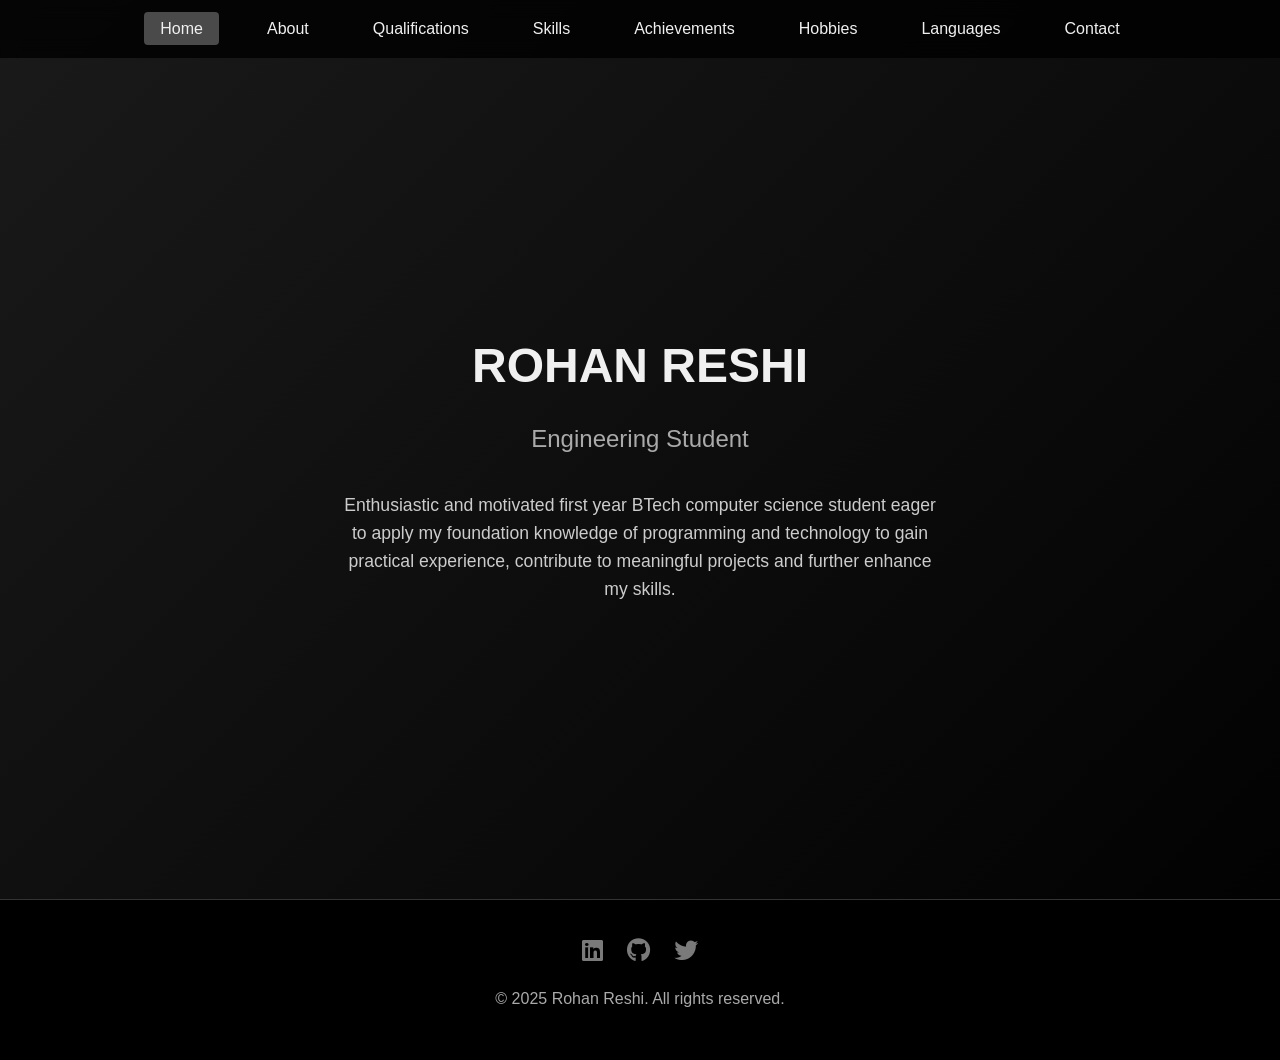
<file: index.html>
<!DOCTYPE html>
<html lang="en">
<head>
    <meta charset="UTF-8">
    <meta name="viewport" content="width=device-width, initial-scale=1.0">
    <title>Rohan Reshi | Engineering Student</title>
    <link rel="stylesheet" href="style.css">
    <link rel="stylesheet" href="https://cdnjs.cloudflare.com/ajax/libs/font-awesome/6.0.0-beta3/css/all.min.css">
</head>
<body>
    <nav>
        <ul>
            <li><a href="index.html" class="nav-link active" data-section="home">Home</a></li>
            <li><a href="about.html" class="nav-link" data-section="about">About</a></li>
            <li><a href="qualifications.html" class="nav-link" data-section="qualifications">Qualifications</a></li>
            <li><a href="skills.html" class="nav-link" data-section="skills">Skills</a></li>
            <li><a href="achievements.html" class="nav-link" data-section="achievements">Achievements</a></li>
            <li><a href="hobbies.html" class="nav-link" data-section="hobbies">Hobbies</a></li>
            <li><a href="languages.html" class="nav-link" data-section="languages">Languages</a></li>
            <li><a href="contact.html" class="nav-link" data-section="contact">Contact</a></li>
        </ul>
    </nav>

    <section id="home">
        <div class="hero-content">
            <h1>ROHAN RESHI</h1>
            <h2>Engineering Student</h2>
            <p>Enthusiastic and motivated first year BTech computer science student eager to apply my foundation knowledge of programming and technology to gain practical experience, contribute to meaningful projects and further enhance my skills.</p>
        </div>
    </section>

    <footer>
        <div class="social-links">
            <a href="#"><i class="fab fa-linkedin"></i></a>
            <a href="#"><i class="fab fa-github"></i></a>
            <a href="#"><i class="fab fa-twitter"></i></a>
        </div>
        <p>&copy; 2025 Rohan Reshi. All rights reserved.</p>
    </footer>

    <script src="script.js"></script>
</body>
</html>
</file>
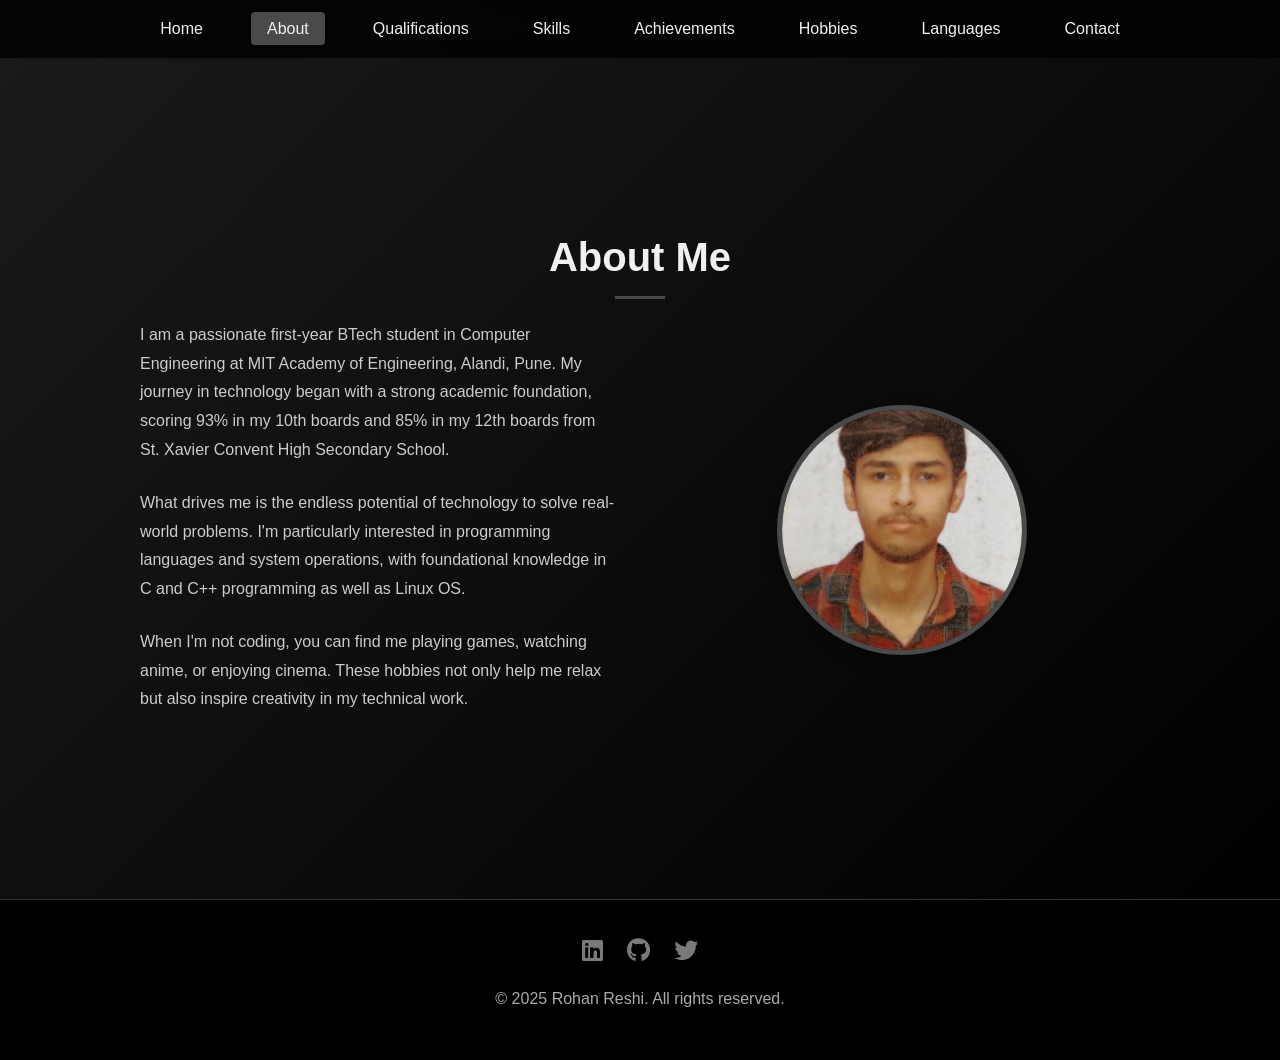
<file: about.html>
<!DOCTYPE html>
<html lang="en">
<head>
    <meta charset="UTF-8">
    <meta name="viewport" content="width=device-width, initial-scale=1.0">
    <title>About Rohan Reshi</title>
    <link rel="stylesheet" href="style.css">
    <link rel="stylesheet" href="https://cdnjs.cloudflare.com/ajax/libs/font-awesome/6.0.0-beta3/css/all.min.css">
</head>
<body>
    <nav>
        <ul>
            <li><a href="index.html" class="nav-link" data-section="home">Home</a></li>
            <li><a href="about.html" class="nav-link active" data-section="about">About</a></li>
            <li><a href="qualifications.html" class="nav-link" data-section="qualifications">Qualifications</a></li>
            <li><a href="skills.html" class="nav-link" data-section="skills">Skills</a></li>
            <li><a href="achievements.html" class="nav-link" data-section="achievements">Achievements</a></li>
            <li><a href="hobbies.html" class="nav-link" data-section="hobbies">Hobbies</a></li>
            <li><a href="languages.html" class="nav-link" data-section="languages">Languages</a></li>
            <li><a href="contact.html" class="nav-link" data-section="contact">Contact</a></li>
        </ul>
    </nav>

    <section id="about">
        <h1>About Me</h1>
        <div class="about-content">
            <div class="about-text">
                <p>I am a passionate first-year BTech student in Computer Engineering at MIT Academy of Engineering, Alandi, Pune. My journey in technology began with a strong academic foundation, scoring 93% in my 10th boards and 85% in my 12th boards from St. Xavier Convent High Secondary School.</p>
                <p>What drives me is the endless potential of technology to solve real-world problems. I'm particularly interested in programming languages and system operations, with foundational knowledge in C and C++ programming as well as Linux OS.</p>
                <p>When I'm not coding, you can find me playing games, watching anime, or enjoying cinema. These hobbies not only help me relax but also inspire creativity in my technical work.</p>
            </div>
            <div class="about-image">
                <img src="profile.jpg" alt="Rohan Reshi" class="profile-img">
            </div>
        </div>
    </section>

    <footer>
        <div class="social-links">
            <a href="#"><i class="fab fa-linkedin"></i></a>
            <a href="#"><i class="fab fa-github"></i></a>
            <a href="#"><i class="fab fa-twitter"></i></a>
        </div>
        <p>&copy; 2025 Rohan Reshi. All rights reserved.</p>
    </footer>

    <script src="script.js"></script>
</body>
</html>
</file>
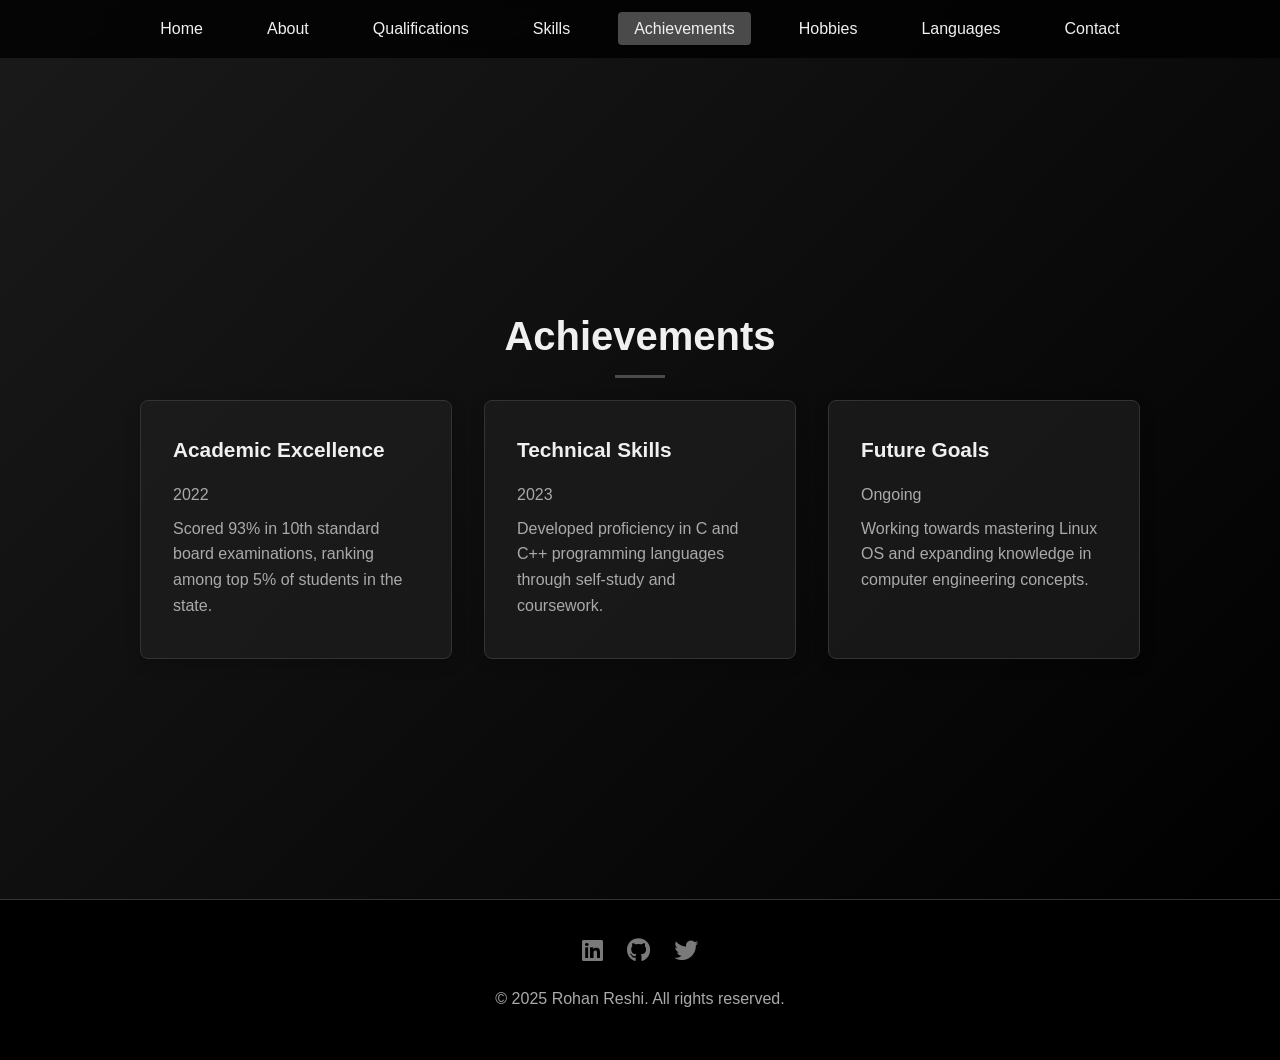
<file: achievements.html>
<!DOCTYPE html>
<html lang="en">
<head>
    <meta charset="UTF-8">
    <meta name="viewport" content="width=device-width, initial-scale=1.0">
    <title>Achievements - Rohan Reshi</title>
    <link rel="stylesheet" href="style.css">
    <link rel="stylesheet" href="https://cdnjs.cloudflare.com/ajax/libs/font-awesome/6.0.0-beta3/css/all.min.css">
</head>
<body>
    <nav>
        <ul>
            <li><a href="index.html" class="nav-link" data-section="home">Home</a></li>
            <li><a href="about.html" class="nav-link" data-section="about">About</a></li>
            <li><a href="qualifications.html" class="nav-link" data-section="qualifications">Qualifications</a></li>
            <li><a href="skills.html" class="nav-link" data-section="skills">Skills</a></li>
            <li><a href="achievements.html" class="nav-link active" data-section="achievements">Achievements</a></li>
            <li><a href="hobbies.html" class="nav-link" data-section="hobbies">Hobbies</a></li>
            <li><a href="languages.html" class="nav-link" data-section="languages">Languages</a></li>
            <li><a href="contact.html" class="nav-link" data-section="contact">Contact</a></li>
        </ul>
    </nav>

    <section id="achievements">
        <h1>Achievements</h1>
        <div class="achievements-container">
            <div class="achievement-card">
                <h3>Academic Excellence</h3>
                <p><span class="year">2022</span></p>
                <p>Scored 93% in 10th standard board examinations, ranking among top 5% of students in the state.</p>
            </div>
            <div class="achievement-card">
                <h3>Technical Skills</h3>
                <p><span class="year">2023</span></p>
                <p>Developed proficiency in C and C++ programming languages through self-study and coursework.</p>
            </div>
            <div class="achievement-card">
                <h3>Future Goals</h3>
                <p><span class="year">Ongoing</span></p>
                <p>Working towards mastering Linux OS and expanding knowledge in computer engineering concepts.</p>
            </div>
        </div>
    </section>

    <footer>
        <div class="social-links">
            <a href="#"><i class="fab fa-linkedin"></i></a>
            <a href="#"><i class="fab fa-github"></i></a>
            <a href="#"><i class="fab fa-twitter"></i></a>
        </div>
        <p>&copy; 2025 Rohan Reshi. All rights reserved.</p>
    </footer>

    <script src="script.js"></script>
</body>
</html>
</file>
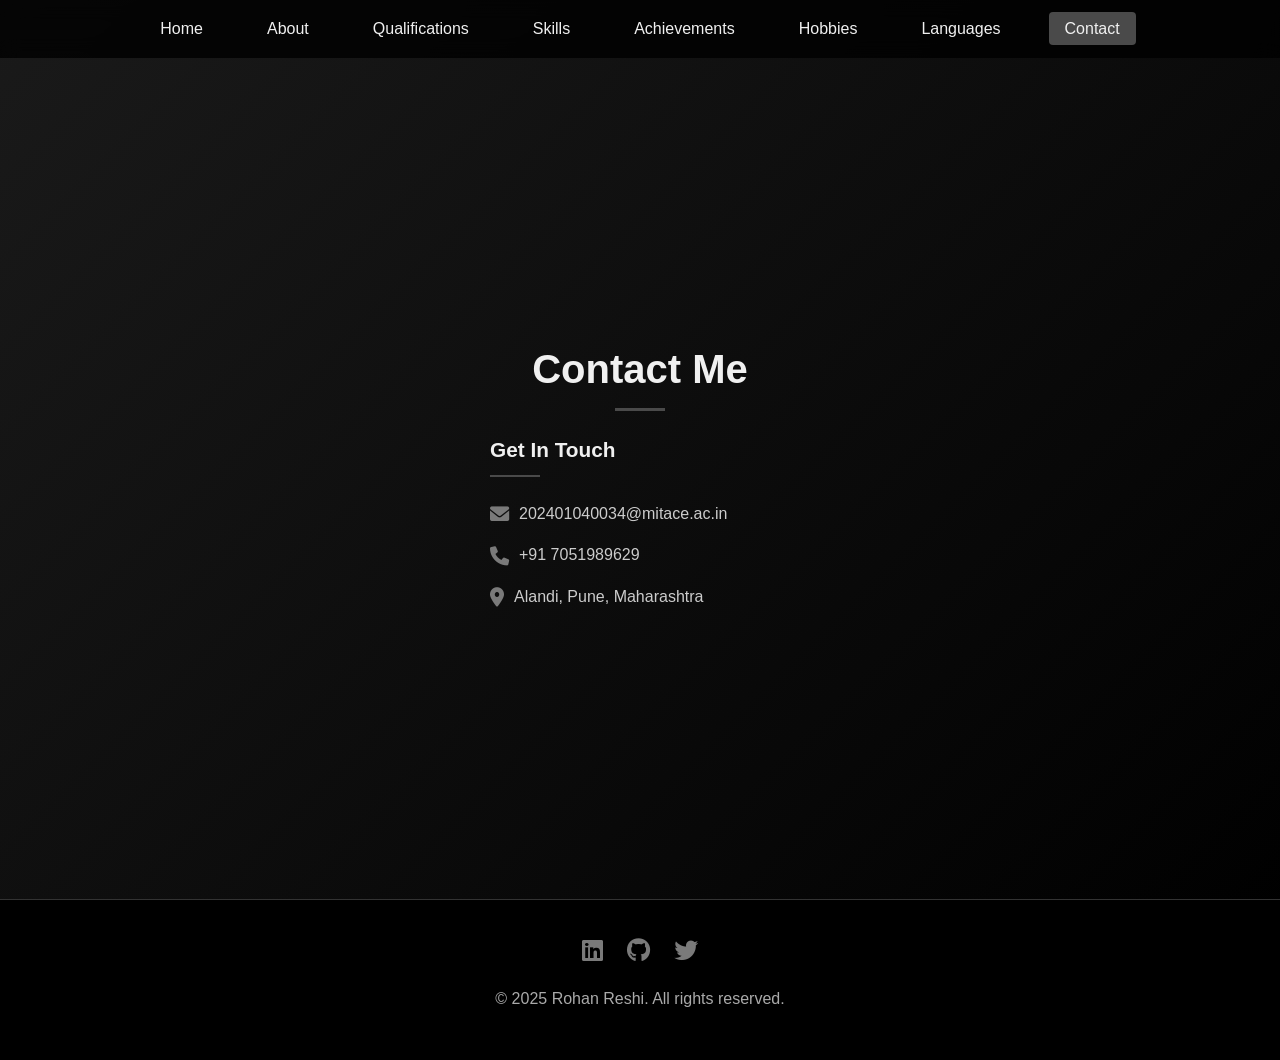
<file: contact.html>
<!DOCTYPE html>
<html lang="en">
<head>
    <meta charset="UTF-8">
    <meta name="viewport" content="width=device-width, initial-scale=1.0">
    <title>Contact - Rohan Reshi</title>
    <link rel="stylesheet" href="style.css">
    <link rel="stylesheet" href="https://cdnjs.cloudflare.com/ajax/libs/font-awesome/6.0.0-beta3/css/all.min.css">
</head>
<body>
    <nav>
        <ul>
            <li><a href="index.html" class="nav-link" data-section="home">Home</a></li>
            <li><a href="about.html" class="nav-link" data-section="about">About</a></li>
            <li><a href="qualifications.html" class="nav-link" data-section="qualifications">Qualifications</a></li>
            <li><a href="skills.html" class="nav-link" data-section="skills">Skills</a></li>
            <li><a href="achievements.html" class="nav-link" data-section="achievements">Achievements</a></li>
            <li><a href="hobbies.html" class="nav-link" data-section="hobbies">Hobbies</a></li>
            <li><a href="languages.html" class="nav-link" data-section="languages">Languages</a></li>
            <li><a href="contact.html" class="nav-link active" data-section="contact">Contact</a></li>
        </ul>
    </nav>

    <section id="contact">
        <h1>Contact Me</h1>
        <div class="contact-container">
            <div class="contact-info">
                <h3>Get In Touch</h3>
                <p><i class="fas fa-envelope"></i> 202401040034@mitace.ac.in</p>
                <p><i class="fas fa-phone"></i> +91 7051989629</p>
                <p><i class="fas fa-map-marker-alt"></i> Alandi, Pune, Maharashtra</p>
            </div>
        </div>
    </section>

    <footer>
        <div class="social-links">
            <a href="#"><i class="fab fa-linkedin"></i></a>
            <a href="#"><i class="fab fa-github"></i></a>
            <a href="#"><i class="fab fa-twitter"></i></a>
        </div>
        <p>&copy; 2025 Rohan Reshi. All rights reserved.</p>
    </footer>

    <script src="script.js"></script>
</body>
</html>
</file>
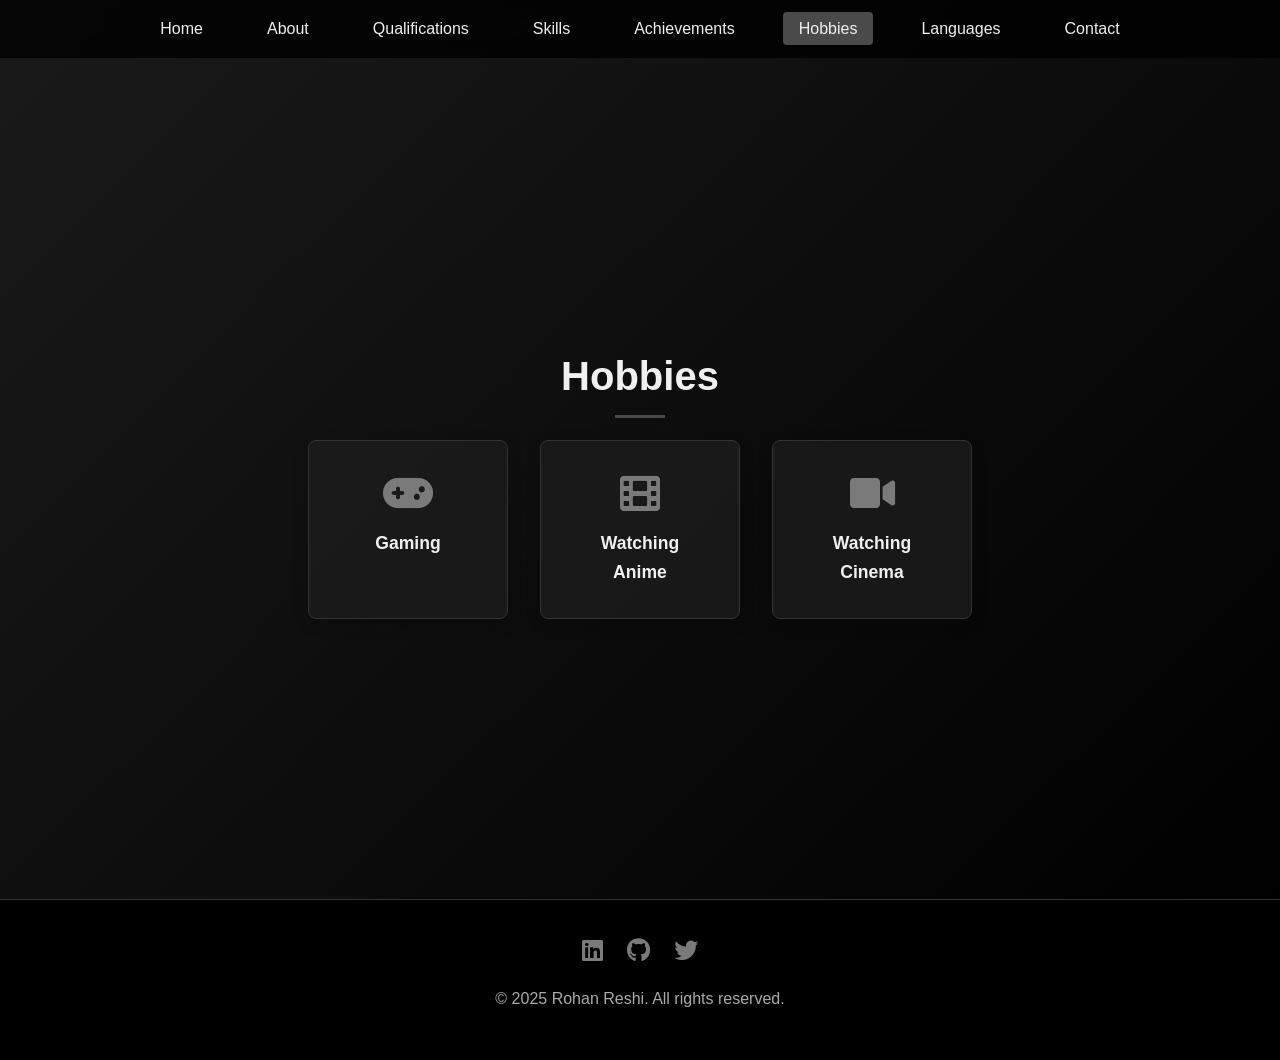
<file: hobbies.html>
<!DOCTYPE html>
<html lang="en">
<head>
    <meta charset="UTF-8">
    <meta name="viewport" content="width=device-width, initial-scale=1.0">
    <title>Hobbies - Rohan Reshi</title>
    <link rel="stylesheet" href="style.css">
    <link rel="stylesheet" href="https://cdnjs.cloudflare.com/ajax/libs/font-awesome/6.0.0-beta3/css/all.min.css">
</head>
<body>
    <nav>
        <ul>
            <li><a href="index.html" class="nav-link" data-section="home">Home</a></li>
            <li><a href="about.html" class="nav-link" data-section="about">About</a></li>
            <li><a href="qualifications.html" class="nav-link" data-section="qualifications">Qualifications</a></li>
            <li><a href="skills.html" class="nav-link" data-section="skills">Skills</a></li>
            <li><a href="achievements.html" class="nav-link" data-section="achievements">Achievements</a></li>
            <li><a href="hobbies.html" class="nav-link active" data-section="hobbies">Hobbies</a></li>
            <li><a href="languages.html" class="nav-link" data-section="languages">Languages</a></li>
            <li><a href="contact.html" class="nav-link" data-section="contact">Contact</a></li>
        </ul>
    </nav>

    <section id="hobbies">
        <h1>Hobbies</h1>
        <div class="hobbies-container">
            <div class="hobby-card">
                <i class="fas fa-gamepad"></i>
                <h3>Gaming</h3>
            </div>
            <div class="hobby-card">
                <i class="fas fa-film"></i>
                <h3>Watching Anime</h3>
            </div>
            <div class="hobby-card">
                <i class="fas fa-video"></i>
                <h3>Watching Cinema</h3>
            </div>
        </div>
    </section>

    <footer>
        <div class="social-links">
            <a href="#"><i class="fab fa-linkedin"></i></a>
            <a href="#"><i class="fab fa-github"></i></a>
            <a href="#"><i class="fab fa-twitter"></i></a>
        </div>
        <p>&copy; 2025 Rohan Reshi. All rights reserved.</p>
    </footer>

    <script src="script.js"></script>
</body>
</html>
</file>
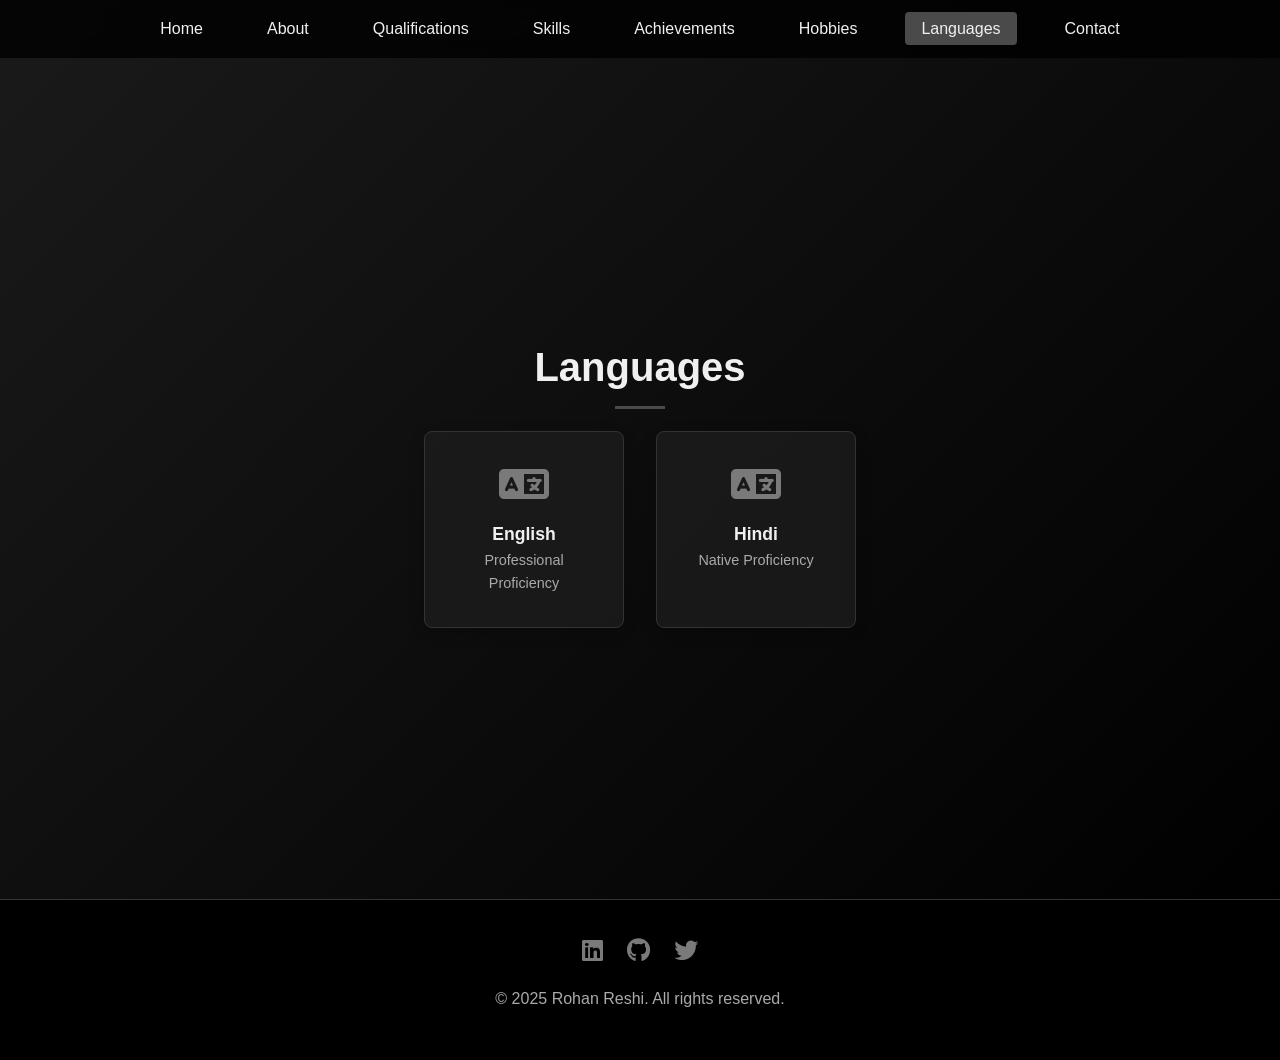
<file: languages.html>
<!DOCTYPE html>
<html lang="en">
<head>
    <meta charset="UTF-8">
    <meta name="viewport" content="width=device-width, initial-scale=1.0">
    <title>Languages - Rohan Reshi</title>
    <link rel="stylesheet" href="style.css">
    <link rel="stylesheet" href="https://cdnjs.cloudflare.com/ajax/libs/font-awesome/6.0.0-beta3/css/all.min.css">
</head>
<body>
    <nav>
        <ul>
            <li><a href="index.html" class="nav-link" data-section="home">Home</a></li>
            <li><a href="about.html" class="nav-link" data-section="about">About</a></li>
            <li><a href="qualifications.html" class="nav-link" data-section="qualifications">Qualifications</a></li>
            <li><a href="skills.html" class="nav-link" data-section="skills">Skills</a></li>
            <li><a href="achievements.html" class="nav-link" data-section="achievements">Achievements</a></li>
            <li><a href="hobbies.html" class="nav-link" data-section="hobbies">Hobbies</a></li>
            <li><a href="languages.html" class="nav-link active" data-section="languages">Languages</a></li>
            <li><a href="contact.html" class="nav-link" data-section="contact">Contact</a></li>
        </ul>
    </nav>

    <section id="languages">
        <h1>Languages</h1>
        <div class="languages-container">
            <div class="language-card">
                <i class="fas fa-language"></i>
                <h3>English</h3>
                <p>Professional Proficiency</p>
            </div>
            <div class="language-card">
                <i class="fas fa-language"></i>
                <h3>Hindi</h3>
                <p>Native Proficiency</p>
            </div>
        </div>
    </section>

    <footer>
        <div class="social-links">
            <a href="#"><i class="fab fa-linkedin"></i></a>
            <a href="#"><i class="fab fa-github"></i></a>
            <a href="#"><i class="fab fa-twitter"></i></a>
        </div>
        <p>&copy; 2025 Rohan Reshi. All rights reserved.</p>
    </footer>

    <script src="script.js"></script>
</body>
</html>
</file>
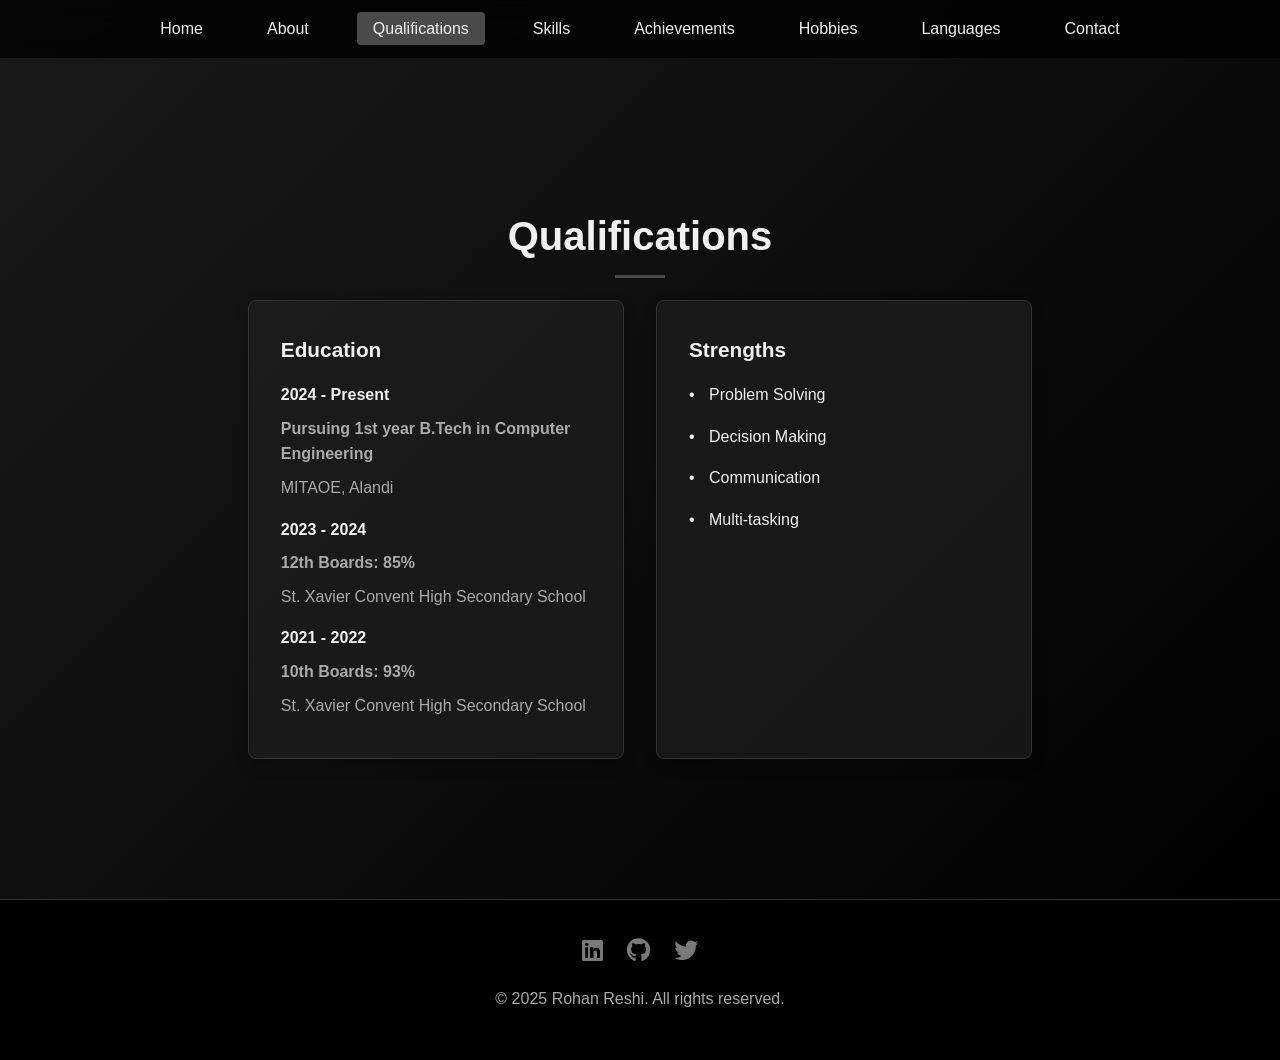
<file: qualifications.html>
<!DOCTYPE html>
<html lang="en">
<head>
    <meta charset="UTF-8">
    <meta name="viewport" content="width=device-width, initial-scale=1.0">
    <title>Qualifications - Rohan Reshi</title>
    <link rel="stylesheet" href="style.css">
    <link rel="stylesheet" href="https://cdnjs.cloudflare.com/ajax/libs/font-awesome/6.0.0-beta3/css/all.min.css">
</head>
<body>
    <nav>
        <ul>
            <li><a href="index.html" class="nav-link" data-section="home">Home</a></li>
            <li><a href="about.html" class="nav-link" data-section="about">About</a></li>
            <li><a href="qualifications.html" class="nav-link active" data-section="qualifications">Qualifications</a></li>
            <li><a href="skills.html" class="nav-link" data-section="skills">Skills</a></li>
            <li><a href="achievements.html" class="nav-link" data-section="achievements">Achievements</a></li>
            <li><a href="hobbies.html" class="nav-link" data-section="hobbies">Hobbies</a></li>
            <li><a href="languages.html" class="nav-link" data-section="languages">Languages</a></li>
            <li><a href="contact.html" class="nav-link" data-section="contact">Contact</a></li>
        </ul>
    </nav>

    <section id="qualifications">
        <h1>Qualifications</h1>
        <div class="qualifications-container">
            <div class="qualification-card">
                <h3>Education</h3>
                <p class="year">2024 - Present</p>
                <p><strong>Pursuing 1st year B.Tech in Computer Engineering</strong></p>
                <p>MITAOE, Alandi</p>
                <p style="margin-top: 1rem;" class="year">2023 - 2024</p>
                <p><strong>12th Boards: 85%</strong></p>
                <p>St. Xavier Convent High Secondary School</p>
                <p style="margin-top: 1rem;" class="year">2021 - 2022</p>
                <p><strong>10th Boards: 93%</strong></p>
                <p>St. Xavier Convent High Secondary School</p>
            </div>
            <div class="qualification-card">
                <h3>Strengths</h3>
                <ul style="list-style: none;">
                    <li style="margin-bottom: 1rem; position: relative; padding-left: 20px;">
                        <span style="position: absolute; left: 0;">•</span> Problem Solving
                    </li>
                    <li style="margin-bottom: 1rem; position: relative; padding-left: 20px;">
                        <span style="position: absolute; left: 0;">•</span> Decision Making
                    </li>
                    <li style="margin-bottom: 1rem; position: relative; padding-left: 20px;">
                        <span style="position: absolute; left: 0;">•</span> Communication
                    </li>
                    <li style="margin-bottom: 1rem; position: relative; padding-left: 20px;">
                        <span style="position: absolute; left: 0;">•</span> Multi-tasking
                    </li>
                </ul>
            </div>
        </div>
    </section>

    <footer>
        <div class="social-links">
            <a href="#"><i class="fab fa-linkedin"></i></a>
            <a href="#"><i class="fab fa-github"></i></a>
            <a href="#"><i class="fab fa-twitter"></i></a>
        </div>
        <p>&copy; 2025 Rohan Reshi. All rights reserved.</p>
    </footer>

    <script src="script.js"></script>
</body>
</html>
</file>
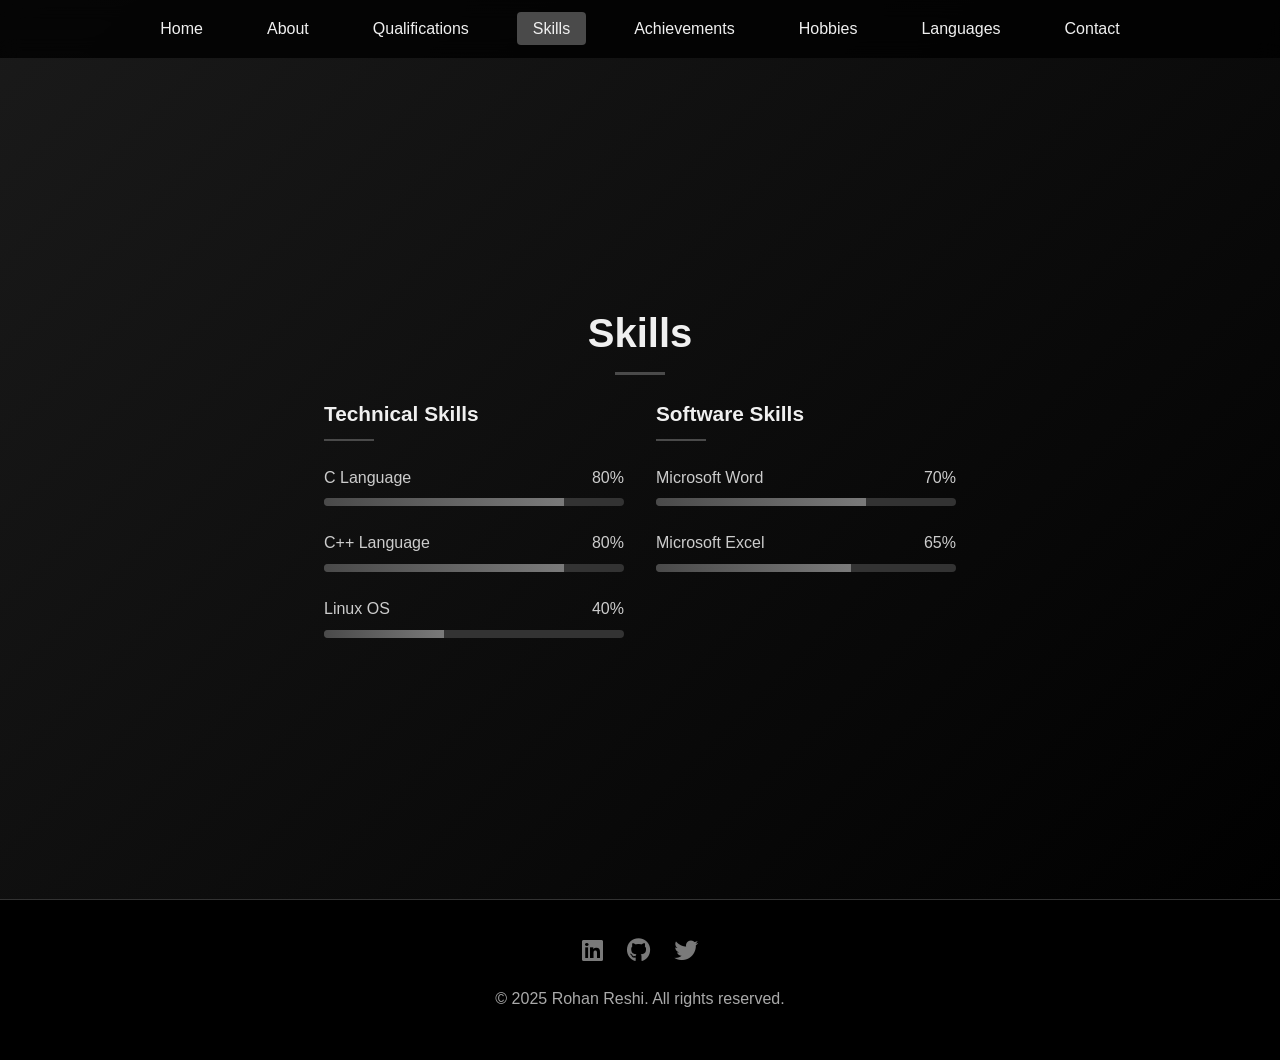
<file: skills.html>
<!DOCTYPE html>
<html lang="en">
<head>
    <meta charset="UTF-8">
    <meta name="viewport" content="width=device-width, initial-scale=1.0">
    <title>Skills - Rohan Reshi</title>
    <link rel="stylesheet" href="style.css">
    <link rel="stylesheet" href="https://cdnjs.cloudflare.com/ajax/libs/font-awesome/6.0.0-beta3/css/all.min.css">
</head>
<body>
    <nav>
        <ul>
            <li><a href="index.html" class="nav-link" data-section="home">Home</a></li>
            <li><a href="about.html" class="nav-link" data-section="about">About</a></li>
            <li><a href="qualifications.html" class="nav-link" data-section="qualifications">Qualifications</a></li>
            <li><a href="skills.html" class="nav-link active" data-section="skills">Skills</a></li>
            <li><a href="achievements.html" class="nav-link" data-section="achievements">Achievements</a></li>
            <li><a href="hobbies.html" class="nav-link" data-section="hobbies">Hobbies</a></li>
            <li><a href="languages.html" class="nav-link" data-section="languages">Languages</a></li>
            <li><a href="contact.html" class="nav-link" data-section="contact">Contact</a></li>
        </ul>
    </nav>

    <section id="skills">
        <h1>Skills</h1>
        <div class="skills-container">
            <div class="skills-column">
                <h3>Technical Skills</h3>
                <div class="skill-item">
                    <div class="skill-name">
                        <span>C Language</span>
                        <span>80%</span>
                    </div>
                    <div class="skill-bar">
                        <div class="skill-progress" data-width="80"></div>
                    </div>
                </div>
                <div class="skill-item">
                    <div class="skill-name">
                        <span>C++ Language</span>
                        <span>80%</span>
                    </div>
                    <div class="skill-bar">
                        <div class="skill-progress" data-width="80"></div>
                    </div>
                </div>
                <div class="skill-item">
                    <div class="skill-name">
                        <span>Linux OS</span>
                        <span>40%</span>
                    </div>
                    <div class="skill-bar">
                        <div class="skill-progress" data-width="40"></div>
                    </div>
                </div>
            </div>
            <div class="skills-column">
                <h3>Software Skills</h3>
                <div class="skill-item">
                    <div class="skill-name">
                        <span>Microsoft Word</span>
                        <span>70%</span>
                    </div>
                    <div class="skill-bar">
                        <div class="skill-progress" data-width="70"></div>
                    </div>
                </div>
                <div class="skill-item">
                    <div class="skill-name">
                        <span>Microsoft Excel</span>
                        <span>65%</span>
                    </div>
                    <div class="skill-bar">
                        <div class="skill-progress" data-width="65"></div>
                    </div>
                </div>
            </div>
        </div>
    </section>

    <footer>
        <div class="social-links">
            <a href="#"><i class="fab fa-linkedin"></i></a>
            <a href="#"><i class="fab fa-github"></i></a>
            <a href="#"><i class="fab fa-twitter"></i></a>
        </div>
        <p>&copy; 2025 Rohan Reshi. All rights reserved.</p>
    </footer>

    <script src="script.js"></script>
</body>
</html>
</file>
<file: style.css>
/* Base Styles */
* {
    margin: 0;
    padding: 0;
    box-sizing: border-box;
    font-family: 'Segoe UI', Tahoma, Geneva, Verdana, sans-serif;
}

body {
    background: linear-gradient(135deg, #1a1a1a 0%, #000000 100%);
    color: #f0f0f0;
    line-height: 1.6;
    overflow-x: hidden;
}

a {
    text-decoration: none;
    color: #f0f0f0;
}

/* Navigation */
nav {
    position: fixed;
    top: 0;
    left: 0;
    width: 100%;
    background-color: rgba(0, 0, 0, 0.8);
    z-index: 1000;
    padding: 1rem 2rem;
    display: flex;
    justify-content: center;
    backdrop-filter: blur(10px);
}

nav ul {
    display: flex;
    list-style: none;
}

nav ul li {
    margin: 0 1rem;
}

nav ul li a {
    color: #f0f0f0;
    font-weight: 500;
    padding: 0.5rem 1rem;
    border-radius: 4px;
    transition: all 0.3s ease;
}

nav ul li a:hover {
    background-color: #3a3a3a;
}

nav ul li a.active {
    background-color: #4a4a4a;
}

/* Sections */
section {
    min-height: 100vh;
    padding: 6rem 2rem 2rem;
    display: flex;
    flex-direction: column;
    justify-content: center;
    align-items: center;
    text-align: center;
    border-bottom: 1px solid #333;
}

section h1 {
    font-size: 2.5rem;
    margin-bottom: 2rem;
    color: #f0f0f0;
    position: relative;
}

section h1:after {
    content: '';
    position: absolute;
    bottom: -10px;
    left: 50%;
    transform: translateX(-50%);
    width: 50px;
    height: 3px;
    background-color: #4a4a4a;
}

/* Hero Section */
#home {
    position: relative;
}

.hero-content {
    max-width: 800px;
}

.hero-content h1 {
    font-size: 3rem;
    margin-bottom: 1rem;
    border-bottom: none;
}

.hero-content h1:after {
    display: none;
}

.hero-content h2 {
    font-size: 1.5rem;
    font-weight: 400;
    margin-bottom: 2rem;
    color: #aaa;
}

.hero-content p {
    font-size: 1.1rem;
    margin-bottom: 2rem;
    max-width: 600px;
    margin-left: auto;
    margin-right: auto;
    color: #ccc;
}

/* About Section */
#about {
    background: linear-gradient(135deg, rgba(26,26,26,0.8) 0%, rgba(0,0,0,0.8) 100%);
}

.about-content {
    display: flex;
    justify-content: center;
    align-items: center;
    flex-wrap: wrap;
    max-width: 1000px;
    gap: 3rem;
    text-align: left;
}

.about-text {
    flex: 1;
    min-width: 300px;
}

.about-text p {
    margin-bottom: 1.5rem;
    line-height: 1.8;
    color: #ccc;
}

.about-image {
    flex: 1;
    min-width: 300px;
    display: flex;
    justify-content: center;
}

.profile-img {
    width: 250px;
    height: 250px;
    border-radius: 50%;
    object-fit: cover;
    border: 5px solid #4a4a4a;
    box-shadow: 0 5px 15px rgba(0, 0, 0, 0.3);
}

/* Qualifications Section */
#qualifications {
    background: linear-gradient(135deg, rgba(26,26,26,0.8) 0%, rgba(0,0,0,0.8) 100%);
}

.qualifications-container {
    display: flex;
    flex-wrap: wrap;
    justify-content: center;
    gap: 2rem;
    max-width: 1000px;
}

.qualification-card {
    background-color: rgba(30, 30, 30, 0.7);
    padding: 2rem;
    border-radius: 8px;
    box-shadow: 0 5px 15px rgba(0, 0, 0, 0.2);
    flex: 1;
    min-width: 300px;
    text-align: left;
    transition: transform 0.3s ease;
    border: 1px solid #333;
}

.qualification-card:hover {
    transform: translateY(-10px);
    border-color: #4a4a4a;
}

.qualification-card h3 {
    margin-bottom: 1rem;
    color: #f0f0f0;
    font-size: 1.3rem;
}

.qualification-card p {
    margin-bottom: 0.5rem;
    color: #aaa;
}

.qualification-card .year {
    font-weight: bold;
    color: #f0f0f0;
}

/* Skills Section */
#skills {
    background: linear-gradient(135deg, rgba(26,26,26,0.8) 0%, rgba(0,0,0,0.8) 100%);
}

.skills-container {
    display: flex;
    flex-wrap: wrap;
    justify-content: center;
    gap: 2rem;
    max-width: 1000px;
}

.skills-column {
    flex: 1;
    min-width: 300px;
    text-align: left;
}

.skills-column h3 {
    margin-bottom: 1.5rem;
    color: #f0f0f0;
    font-size: 1.3rem;
    position: relative;
    padding-bottom: 10px;
}

.skills-column h3:after {
    content: '';
    position: absolute;
    bottom: 0;
    left: 0;
    width: 50px;
    height: 2px;
    background-color: #4a4a4a;
}

.skill-item {
    margin-bottom: 1.5rem;
}

.skill-name {
    display: flex;
    justify-content: space-between;
    margin-bottom: 0.5rem;
    color: #ccc;
}

.skill-bar {
    height: 8px;
    background-color: #333;
    border-radius: 4px;
    overflow: hidden;
}

.skill-progress {
    height: 100%;
    background: linear-gradient(90deg, #4a4a4a 0%, #7a7a7a 100%);
    width: 0;
    transition: width 1.5s ease;
}

/* Achievements Section */
#achievements {
    background: linear-gradient(135deg, rgba(26,26,26,0.8) 0%, rgba(0,0,0,0.8) 100%);
}

.achievements-container {
    display: flex;
    flex-wrap: wrap;
    justify-content: center;
    gap: 2rem;
    max-width: 1000px;
}

.achievement-card {
    background-color: rgba(30, 30, 30, 0.7);
    padding: 2rem;
    border-radius: 8px;
    box-shadow: 0 5px 15px rgba(0, 0, 0, 0.2);
    flex: 1;
    min-width: 300px;
    text-align: left;
    transition: transform 0.3s ease;
    border: 1px solid #333;
}

.achievement-card:hover {
    transform: translateY(-10px);
    border-color: #4a4a4a;
}

.achievement-card h3 {
    margin-bottom: 1rem;
    color: #f0f0f0;
    font-size: 1.3rem;
}

.achievement-card p {
    margin-bottom: 0.5rem;
    color: #aaa;
}

/* Hobbies Section */
#hobbies {
    background: linear-gradient(135deg, rgba(26,26,26,0.8) 0%, rgba(0,0,0,0.8) 100%);
}

.hobbies-container {
    display: flex;
    flex-wrap: wrap;
    justify-content: center;
    gap: 2rem;
    max-width: 800px;
}

.hobby-card {
    background-color: rgba(30, 30, 30, 0.7);
    padding: 2rem;
    border-radius: 8px;
    box-shadow: 0 5px 15px rgba(0, 0, 0, 0.2);
    width: 200px;
    text-align: center;
    transition: transform 0.3s ease;
    border: 1px solid #333;
}

.hobby-card:hover {
    transform: translateY(-10px);
    border-color: #4a4a4a;
}

.hobby-card i {
    font-size: 2.5rem;
    margin-bottom: 1rem;
    color: #7a7a7a;
}

.hobby-card h3 {
    color: #f0f0f0;
    font-size: 1.1rem;
}

/* Languages Section */
#languages {
    background: linear-gradient(135deg, rgba(26,26,26,0.8) 0%, rgba(0,0,0,0.8) 100%);
}

.languages-container {
    display: flex;
    flex-wrap: wrap;
    justify-content: center;
    gap: 2rem;
    max-width: 800px;
}

.language-card {
    background-color: rgba(30, 30, 30, 0.7);
    padding: 2rem;
    border-radius: 8px;
    box-shadow: 0 5px 15px rgba(0, 0, 0, 0.2);
    width: 200px;
    text-align: center;
    transition: transform 0.3s ease;
    border: 1px solid #333;
}

.language-card:hover {
    transform: translateY(-10px);
    border-color: #4a4a4a;
}

.language-card i {
    font-size: 2.5rem;
    margin-bottom: 1rem;
    color: #7a7a7a;
}

.language-card h3 {
    color: #f0f0f0;
    font-size: 1.1rem;
}

.language-card p {
    color: #aaa;
    font-size: 0.9rem;
}

/* Contact Section */
#contact {
    background: linear-gradient(135deg, rgba(26,26,26,0.8) 0%, rgba(0,0,0,0.8) 100%);
}

.contact-container {
    display: flex;
    flex-wrap: wrap;
    justify-content: center;
    gap: 3rem;
    max-width: 800px;
    text-align: left;
}

.contact-info {
    flex: 1;
    min-width: 300px;
}

.contact-info h3 {
    margin-bottom: 1.5rem;
    color: #f0f0f0;
    font-size: 1.3rem;
    position: relative;
    padding-bottom: 10px;
}

.contact-info h3:after {
    content: '';
    position: absolute;
    bottom: 0;
    left: 0;
    width: 50px;
    height: 2px;
    background-color: #4a4a4a;
}

.contact-info p {
    margin-bottom: 1rem;
    display: flex;
    align-items: center;
    color: #ccc;
}

.contact-info i {
    margin-right: 10px;
    font-size: 1.2rem;
    color: #7a7a7a;
}

/* Footer */
footer {
    background-color: #000;
    color: #aaa;
    text-align: center;
    padding: 2rem;
}

footer p {
    margin-bottom: 1rem;
}

.social-links {
    display: flex;
    justify-content: center;
    gap: 1.5rem;
    margin-bottom: 1rem;
}

.social-links a {
    color: #7a7a7a;
    font-size: 1.5rem;
    transition: color 0.3s ease;
}

.social-links a:hover {
    color: #f0f0f0;
}

/* Responsive Design */
@media (max-width: 768px) {
    nav ul {
        flex-wrap: wrap;
    }

    nav ul li {
        margin: 0.3rem;
    }

    section h1 {
        font-size: 2rem;
    }

    .hero-content h1 {
        font-size: 2.5rem;
    }

    .hero-content h2 {
        font-size: 1.3rem;
    }

    .about-content {
        flex-direction: column;
        text-align: center;
    }

    .profile-img {
        width: 200px;
        height: 200px;
    }

    .hobby-card, .language-card {
        width: 150px;
        padding: 1.5rem;
    }
}
</file>
